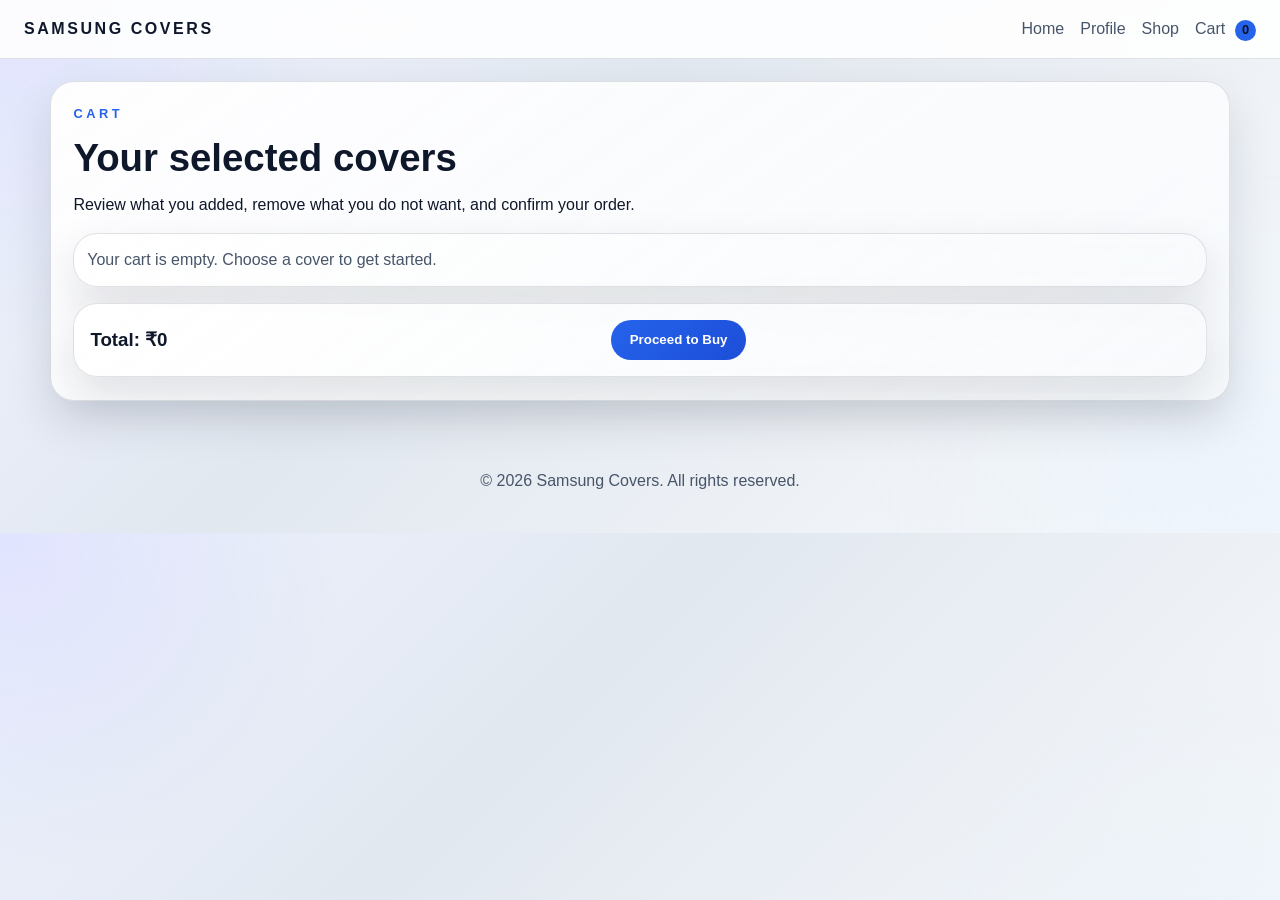
<file: cart.html>
<!DOCTYPE html>
<html lang="en">
  <head>
    <meta charset="UTF-8" />
    <meta name="viewport" content="width=device-width, initial-scale=1.0" />
    <title>Cart | Samsung Covers</title>
    <link rel="stylesheet" href="samsung.css" />
  </head>
  <body data-page="cart">
    <header class="header">
      <a class="brand" href="samsung.html">Samsung Covers</a>
      <nav class="nav">
        <a href="samsung.html">Home</a>
        <a href="profile.html">Profile</a>
        <a href="shop.html">Shop</a>
        <a href="cart.html">Cart <span id="cartBadge">0</span></a>
      </nav>
    </header>

    <main class="shell">
      <section class="page-card">
        <div class="section-heading">
          <p class="eyebrow">Cart</p>
          <h1>Your selected covers</h1>
          <p>Review what you added, remove what you do not want, and confirm your order.</p>
        </div>

        <div id="cartItems" class="cart-items"></div>
        <div class="cart-summary">
          <h3 id="cartTotal">Total: ₹0</h3>
          <button id="checkoutBtn" class="btn primary">Proceed to Buy</button>
          <p id="checkoutMessage" class="form-message" aria-live="polite"></p>
        </div>
      </section>
    </main>

    <footer>
      <p>© <span id="year"></span> Samsung Covers. All rights reserved.</p>
    </footer>

    <script src="samsung.js"></script>
  </body>
</html>
</file>
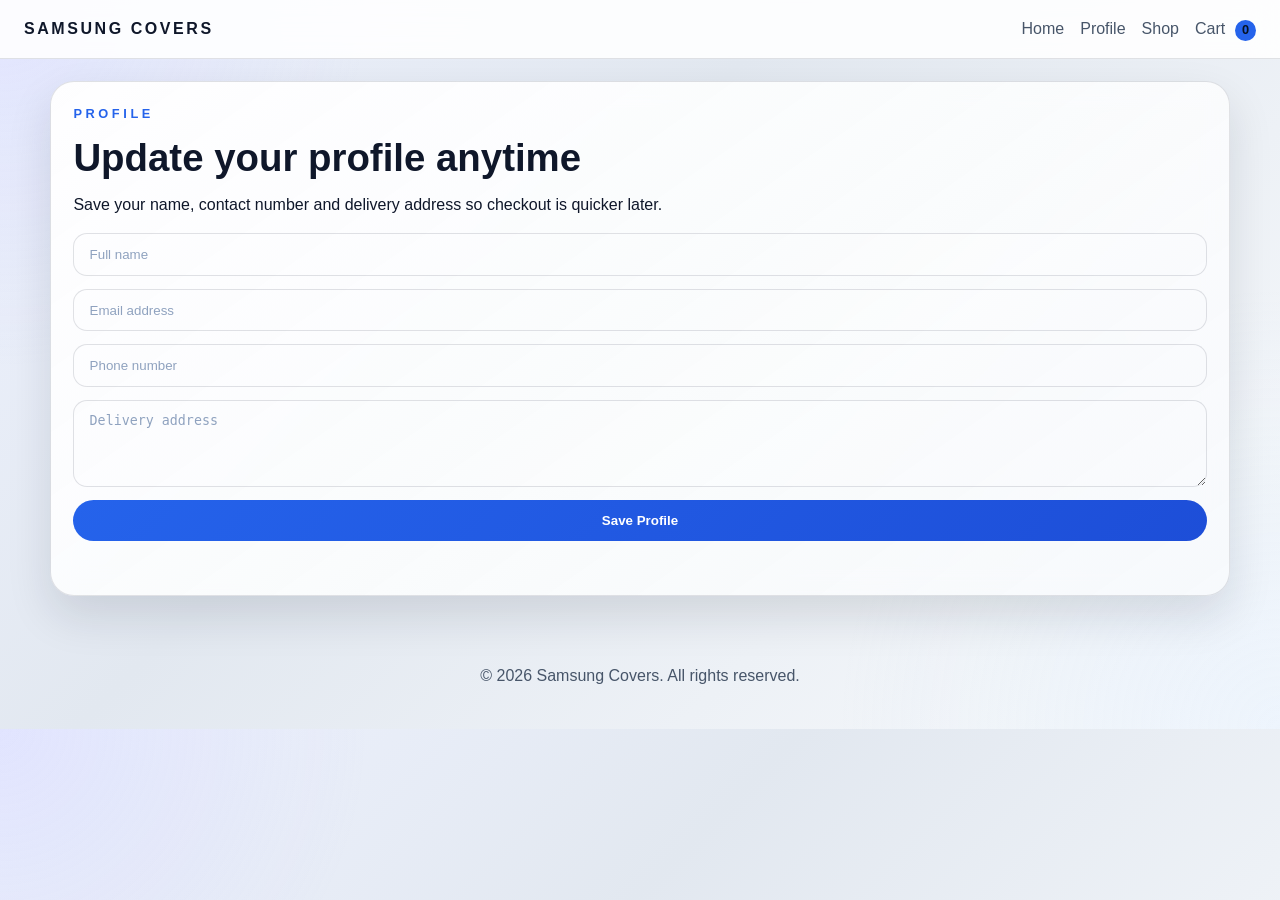
<file: profile.html>
<!DOCTYPE html>
<html lang="en">
  <head>
    <meta charset="UTF-8" />
    <meta name="viewport" content="width=device-width, initial-scale=1.0" />
    <title>Profile | Samsung Covers</title>
    <link rel="stylesheet" href="samsung.css" />
  </head>
  <body data-page="profile">
    <header class="header">
      <a class="brand" href="samsung.html">Samsung Covers</a>
      <nav class="nav">
        <a href="samsung.html">Home</a>
        <a href="profile.html">Profile</a>
        <a href="shop.html">Shop</a>
        <a href="cart.html">Cart <span id="cartBadge">0</span></a>
      </nav>
    </header>

    <main class="shell">
      <section class="page-card">
        <div class="section-heading">
          <p class="eyebrow">Profile</p>
          <h1>Update your profile anytime</h1>
          <p>Save your name, contact number and delivery address so checkout is quicker later.</p>
        </div>
        <form id="profileForm" class="stack-form">
          <input type="text" id="customerName" placeholder="Full name" required />
          <input type="email" id="customerEmail" placeholder="Email address" required />
          <input type="tel" id="customerPhone" placeholder="Phone number" required />
          <textarea id="customerAddress" rows="4" placeholder="Delivery address" required></textarea>
          <button class="btn primary" type="submit">Save Profile</button>
          <p id="profileMessage" class="form-message" aria-live="polite"></p>
        </form>
      </section>
    </main>

    <footer>
      <p>© <span id="year"></span> Samsung Covers. All rights reserved.</p>
    </footer>

    <script src="samsung.js"></script>
  </body>
</html>
</file>
<file: samsung.css>
:root {
  --bg: #eef2ff;
  --panel: rgba(255, 255, 255, 0.88);
  --border: rgba(15, 23, 42, 0.12);
  --text: #0f172a;
  --muted: #475569;
  --accent: #2563eb;
  --accent-strong: #1d4ed8;
  --success: #16a34a;
  --shadow: 0 20px 45px rgba(15, 23, 42, 0.12);
}

* { box-sizing: border-box; margin: 0; padding: 0; }
html { scroll-behavior: smooth; }
body {
  font-family: Inter, "Segoe UI", sans-serif;
  background:
    radial-gradient(circle at top left, rgba(167, 167, 255, 0.18), transparent 25%),
    radial-gradient(circle at bottom right, rgba(191, 219, 254, 0.18), transparent 30%),
    linear-gradient(135deg, #eef2ff 0%, #e2e8f0 40%, #f8fafc 100%);
  color: var(--text);
  line-height: 1.6;
}
a { color: inherit; text-decoration: none; }

.header {
  position: sticky; top: 0; z-index: 20;
  display: flex; justify-content: space-between; align-items: center;
  padding: 1rem 1.5rem;
  backdrop-filter: blur(14px);
  background: rgba(255, 255, 255, 0.88);
  border-bottom: 1px solid var(--border);
}
.brand {
  display: inline-flex; align-items: center; gap: 0.7rem;
  font-weight: 700; letter-spacing: 0.16em; text-transform: uppercase;
}
.brand img {
  width: 42px; height: 42px; object-fit: contain;
  border-radius: 50%; background: rgba(255,255,255,0.1);
  padding: 0.25rem;
}
.nav { display: flex; gap: 1rem; align-items: center; flex-wrap: wrap; }
.nav a { color: var(--muted); }
.nav a:hover { color: var(--text); }
#cartBadge {
  display: inline-grid; place-items: center; min-width: 1.3rem; height: 1.3rem;
  padding: 0 0.35rem; margin-left: 0.35rem; border-radius: 999px;
  background: var(--accent); color: #07111f; font-size: 0.8rem; font-weight: 700;
}

main { width: min(1180px, calc(100% - 2rem)); margin: 0 auto; }
.hero {
  display: grid; grid-template-columns: 1.1fr 0.9fr; gap: 1.4rem;
  align-items: center; padding: 3.5rem 0 2rem;
}
.hero-copy {
  background: rgba(255,255,255,0.06);
  padding: 1.5rem;
  border-radius: 28px;
  border: 1px solid rgba(255,255,255,0.16);
  box-shadow: var(--shadow);
}
.hero-visual {
  display: grid; gap: 1rem;
}
.hero-visual img {
  width: 100%; max-height: 420px; height: auto; object-fit: contain; border-radius: 24px;
  border: 1px solid rgba(255,255,255,0.16);
  box-shadow: var(--shadow);
}
.eyebrow {
  color: var(--accent); text-transform: uppercase; letter-spacing: 0.28em;
  font-weight: 700; font-size: 0.8rem; margin-bottom: 0.75rem;
}
h1, h2 { line-height: 1.1; margin-bottom: 0.8rem; }
h1 { font-size: clamp(2rem, 3vw, 3rem); }
h2 { font-size: clamp(1.5rem, 2.2vw, 2rem); }
.hero-copy p, .info-card p, .form-message, .cart-items p { color: var(--muted); }
.hero-actions { display: flex; gap: 1rem; margin-top: 1.1rem; flex-wrap: wrap; }
.btn {
  display: inline-flex; justify-content: center; align-items: center;
  border: 0; border-radius: 999px; padding: 0.8rem 1.15rem;
  font-weight: 600; cursor: pointer; transition: transform 0.2s ease;
}
.btn:hover { transform: translateY(-2px); }
.btn.primary { background: linear-gradient(135deg, var(--accent), var(--accent-strong)); color: white; }
.btn.secondary { background: rgba(255,255,255,0.08); border: 1px solid var(--border); color: var(--text); }
.hero-card, .info-card, .customer-form, .cover-card, .cart-items, .cart-summary, .page-card, .feature-card, .model-card {
  background: linear-gradient(145deg, rgba(255,255,255,0.96), rgba(248,250,252,0.88));
  border: 1px solid var(--border); border-radius: 24px;
  box-shadow: var(--shadow);
  backdrop-filter: blur(12px);
}
.hero-card { padding: 1.4rem; }
.hero-card ul { margin: 0.8rem 0 0 1rem; color: var(--muted); }
.shell { width: min(1180px, calc(100% - 2rem)); margin: 0 auto; padding-bottom: 2rem; }
.page-card { padding: 1.4rem; margin-top: 1.4rem; }
.feature-grid { display: grid; gap: 1rem; grid-template-columns: repeat(3, minmax(0, 1fr)); margin-top: 1.4rem; }
.feature-card { padding: 1.2rem; }
.section { padding: 2rem 0 0.8rem; }
.section-heading { margin-bottom: 1rem; }
.about-grid { display: grid; grid-template-columns: repeat(3, minmax(0, 1fr)); gap: 1rem; }
.info-card { padding: 1.2rem; }
.stack-form { display: grid; gap: 0.8rem; }
.stack-form input, .stack-form textarea {
  width: 100%; padding: 0.8rem 0.95rem; border-radius: 14px;
  border: 1px solid var(--border); background: rgba(255,255,255,0.08); color: var(--text);
}
.stack-form input::placeholder, .stack-form textarea::placeholder { color: #8fa2bf; }
.model-grid { display: grid; grid-template-columns: repeat(3, minmax(0, 1fr)); gap: 1rem; }
.model-card { padding: 1rem; display: grid; gap: 0.75rem; }
.model-card img { width: 100%; min-height: 260px; height: auto; object-fit: contain; border-radius: 16px; background: rgba(255,255,255,0.08); }
.model-card h3 { font-size: 1.1rem; color: var(--text); text-align: center; margin-top: 0.25rem; }
.model-card p { color: var(--muted); }
.cover-grid { display: grid; grid-template-columns: repeat(3, minmax(0, 1fr)); gap: 1rem; }
.cover-card { padding: 1rem; display: grid; gap: 0.7rem; }
.cover-visual {
  min-height: 260px; border-radius: 20px;
  display: flex; align-items: center; justify-content: center;
  overflow: hidden; padding: 0.6rem;
  background: linear-gradient(135deg, rgba(125, 211, 252, 0.3), rgba(99, 102, 241, 0.4));
}
.cover-visual img { width: 100%; height: auto; object-fit: contain; border-radius: 16px; }
.cover-card h3 { font-size: 1.1rem; }
.price { color: var(--accent); font-weight: 700; }
.cart-items { padding: 0.8rem; display: grid; gap: 0.6rem; }
.cart-item { display: flex; justify-content: space-between; align-items: center; gap: 0.8rem; padding: 0.7rem 0.8rem; border-radius: 16px; background: rgba(255,255,255,0.05); }
.cart-item button { background: transparent; color: #ff8a8a; border: 0; cursor: pointer; font-weight: 600; }
.cart-summary { margin-top: 1rem; padding: 1rem; display: flex; justify-content: space-between; align-items: center; gap: 1rem; flex-wrap: wrap; }
.form-message { min-height: 1.2rem; color: var(--success); }
.cart-toast {
  margin-top: 0.7rem;
  padding: 0.7rem 0.9rem;
  border-radius: 999px;
  background: rgba(52, 211, 153, 0.16);
  color: var(--success);
  border: 1px solid rgba(52, 211, 153, 0.3);
  display: inline-block;
}
footer { text-align: center; padding: 2.2rem 0 2.5rem; color: var(--muted); }
@media (max-width: 860px) { .hero, .about-grid, .feature-grid, .model-grid, .cover-grid { grid-template-columns: 1fr; } }
@media (max-width: 640px) { .header { flex-direction: column; align-items: flex-start; gap: 0.5rem; } .nav { gap: 0.6rem; } .cart-summary { align-items: flex-start; } }
</file>
